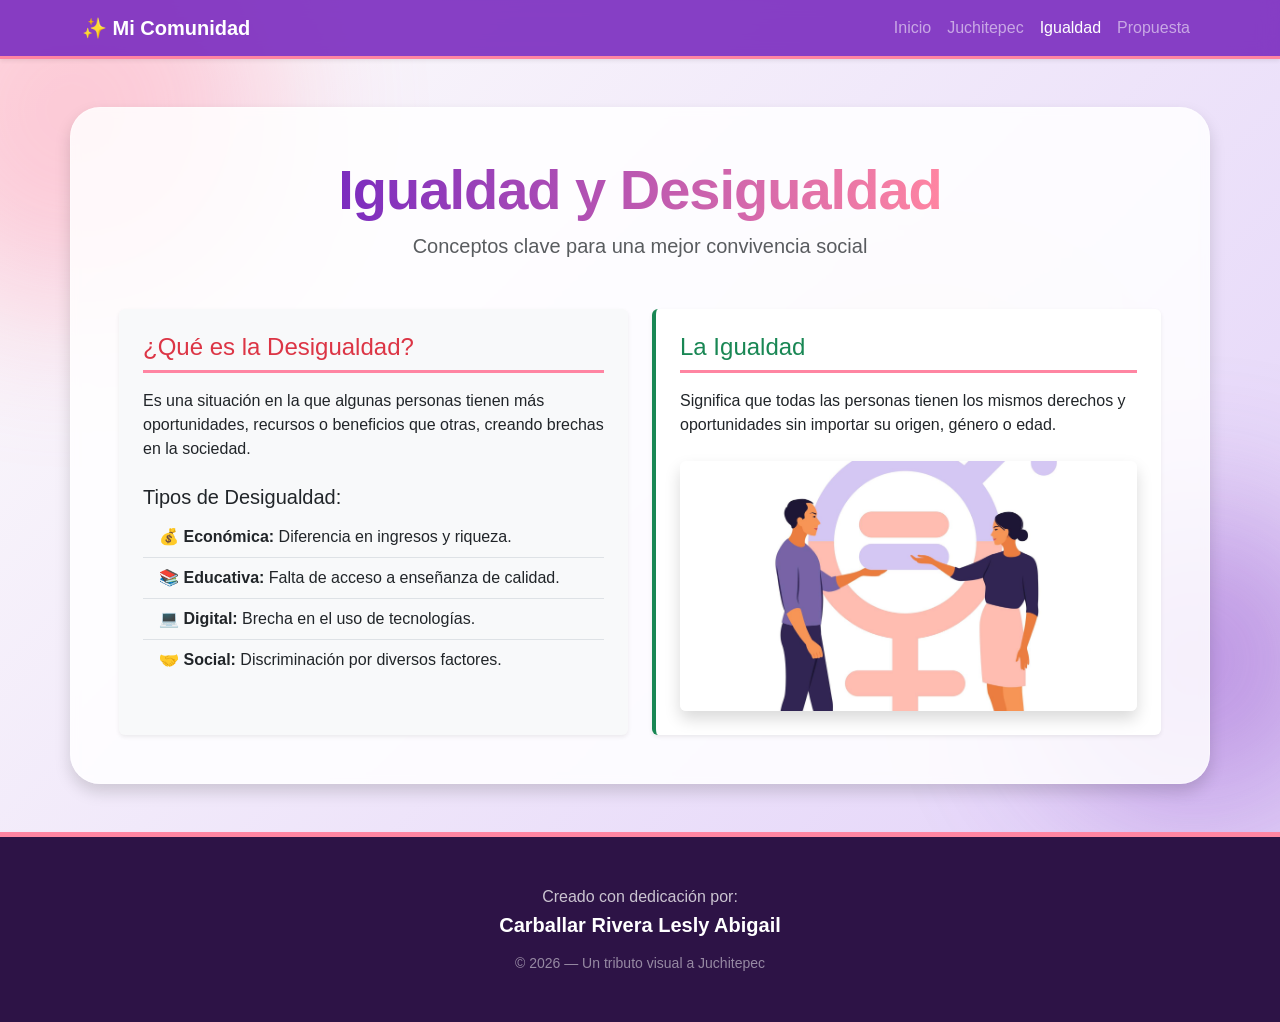
<file: igualdadpagina3.html>
<!DOCTYPE html>
<html lang="es">
<head>
    <meta charset="UTF-8">
    <meta name="viewport" content="width=device-width, initial-scale=1.0">
    <title>Igualdad y Desigualdad - Mi Comunidad</title>
    <link href="https://cdn.jsdelivr.net/npm/bootstrap@5.3.2/dist/css/bootstrap.min.css" rel="stylesheet">
    <link rel="stylesheet" href="css/styles.css">
    <link rel="stylesheet" href="https://cdnjs.cloudflare.com/ajax/libs/animate.css/4.1.1/animate.min.css"/>
</head>
<body>
    <div class="bg-ornaments">
        <div class="orb" style="width: 400px; height: 400px; background: #ff85a2; top: -10%; left: -10%;"></div>
        <div class="orb" style="width: 300px; height: 300px; background: #7b2cbf; bottom: 10%; right: -5%;"></div>
        <div class="orb" style="width: 200px; height: 200px; background: #f4d03f; top: 40%; right: 20%;"></div>
    </div>

    <nav class="navbar navbar-expand-lg navbar-dark shadow-sm">
        <div class="container">
            <a class="navbar-brand fw-bold" href="index.html">✨ Mi Comunidad</a>
            <button class="navbar-toggler" type="button" data-bs-toggle="collapse" data-bs-target="#navbarNav">
                <span class="navbar-toggler-icon"></span>
            </button>
            <div class="collapse navbar-collapse" id="navbarNav">
                <ul class="navbar-nav ms-auto">
                    <li class="nav-item"><a class="nav-link" href="index.html">Inicio</a></li>
                    <li class="nav-item"><a class="nav-link" href="juchitepec pagina2.html">Juchitepec</a></li>
                    <li class="nav-item"><a class="nav-link active" href="igualdadpagina3.html">Igualdad</a></li>
                    <li class="nav-item"><a class="nav-link" href="propuestasparte4.html">Propuesta</a></li>
                </ul>
            </div>
        </div>
    </nav>

    <main class="container my-5 p-4 p-md-5 shadow">
        
        <header class="text-center mb-5">
            <h1 class="hero-title animate__animated animate__fadeInDown">Igualdad y Desigualdad</h1>
            <p class="lead text-muted animate__animated animate__fadeIn animate__delay-1s">Conceptos clave para una mejor convivencia social</p>
        </header>

        <section class="row g-4">
            <div class="col-md-6 animate__animated animate__fadeInLeft">
                <div class="card h-100 border-0 bg-light shadow-sm">
                    <div class="card-body p-4">
                        <h2 class="h4 text-danger border-bottom pb-2 mb-3">¿Qué es la Desigualdad?</h2>
                        <p>Es una situación en la que algunas personas tienen más oportunidades, recursos o beneficios que otras, creando brechas en la sociedad.</p>
                        
                        <h5 class="mt-4">Tipos de Desigualdad:</h5>
                        <ul class="list-group list-group-flush bg-transparent">
                            <li class="list-group-item bg-transparent">💰 <strong>Económica:</strong> Diferencia en ingresos y riqueza.</li>
                            <li class="list-group-item bg-transparent">📚 <strong>Educativa:</strong> Falta de acceso a enseñanza de calidad.</li>
                            <li class="list-group-item bg-transparent">💻 <strong>Digital:</strong> Brecha en el uso de tecnologías.</li>
                            <li class="list-group-item bg-transparent">🤝 <strong>Social:</strong> Discriminación por diversos factores.</li>
                        </ul>
                    </div>
                </div>
            </div>

            <div class="col-md-6 animate__animated animate__fadeInRight">
                <div class="card h-100 border-0 shadow-sm border-start border-4 border-success">
                    <div class="card-body p-4">
                        <h2 class="h4 text-success border-bottom pb-2 mb-3">La Igualdad</h2>
                        <p>Significa que todas las personas tienen los mismos derechos y oportunidades sin importar su origen, género o edad.</p>
                        
                        <div class="text-center mt-4">
                            <img src="assets/igualdad de genero 3.jpg" class="img-fluid rounded shadow img-hover-effect" alt="Concepto de Igualdad" style="max-height: 250px; width: 100%; object-fit: cover;">
                        </div>
                    </div>
                </div>
            </div>
        </section>

    </main>

    <footer class="text-white py-5">
        <div class="container text-center">
            <p class="mb-1 opacity-75">Creado con dedicación por:</p>
            <h5 class="fw-bold text-white">Carballar Rivera Lesly Abigail</h5>
            <div class="mt-3 small opacity-50">© 2026 — Un tributo visual a Juchitepec</div>
        </div>
    </footer>

    <script src="https://cdn.jsdelivr.net/npm/bootstrap@5.3.2/dist/js/bootstrap.bundle.min.js"></script>
</body>
</html>
</file>
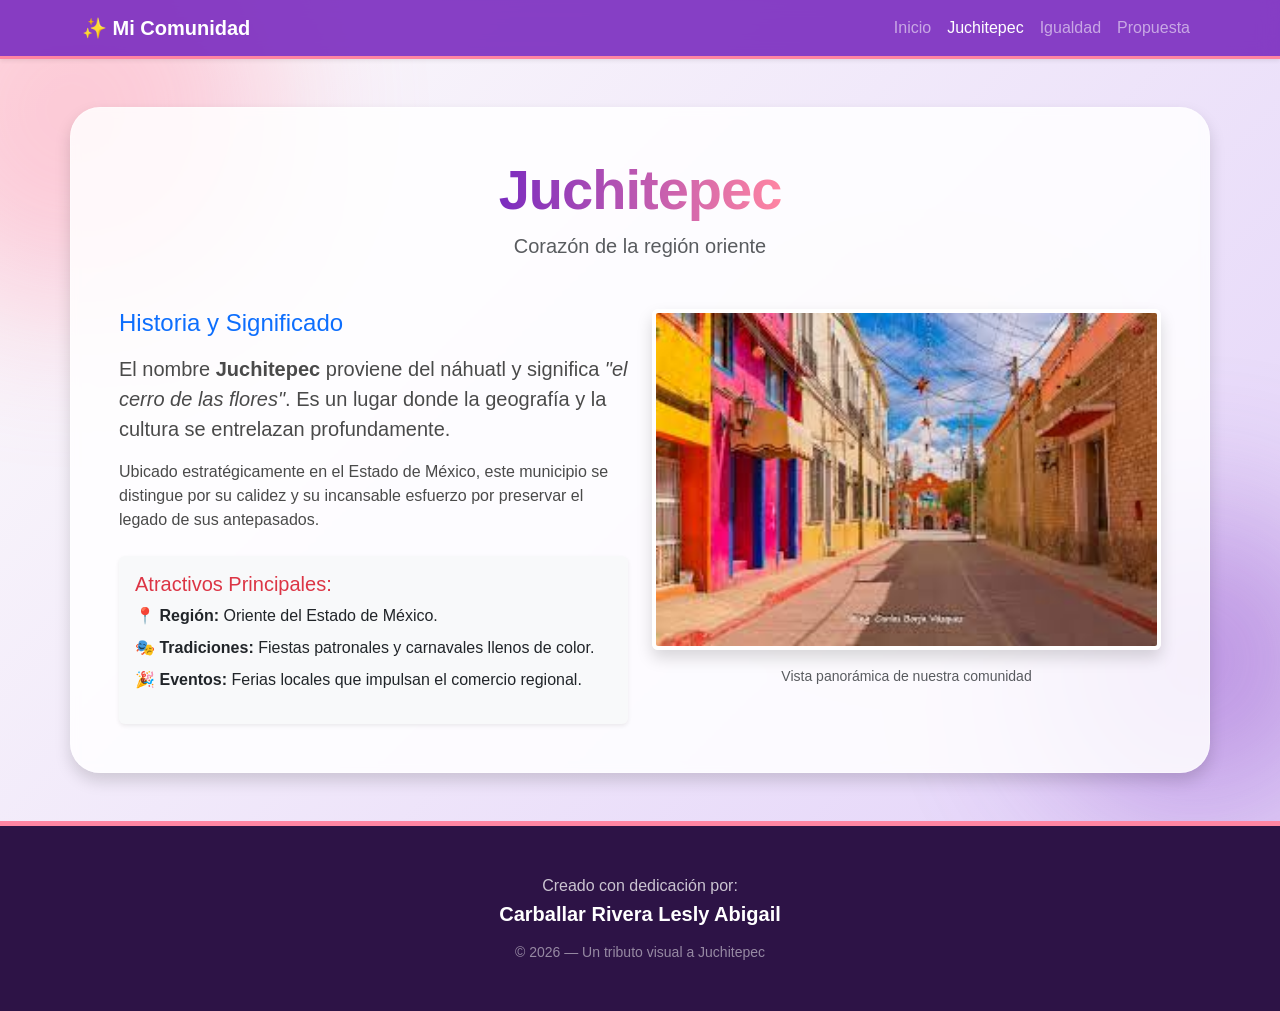
<file: juchitepec pagina2.html>
<!DOCTYPE html>
<html lang="es">
<head>
    <meta charset="UTF-8">
    <meta name="viewport" content="width=device-width, initial-scale=1.0">
    <title>Juchitepec - Tradiciones y Cultura</title>
    <link href="https://cdn.jsdelivr.net/npm/bootstrap@5.3.2/dist/css/bootstrap.min.css" rel="stylesheet">
    <link rel="stylesheet" href="css/styles.css">
    <link rel="stylesheet" href="https://cdnjs.cloudflare.com/ajax/libs/animate.css/4.1.1/animate.min.css"/>
</head>
<body>
    <div class="bg-ornaments">
        <div class="orb" style="width: 400px; height: 400px; background: #ff85a2; top: -10%; left: -10%;"></div>
        <div class="orb" style="width: 300px; height: 300px; background: #7b2cbf; bottom: 10%; right: -5%;"></div>
        <div class="orb" style="width: 200px; height: 200px; background: #f4d03f; top: 40%; right: 20%;"></div>
    </div>

    <nav class="navbar navbar-expand-lg navbar-dark shadow-sm">
        <div class="container">
            <a class="navbar-brand fw-bold" href="index.html">✨ Mi Comunidad</a>
            <button class="navbar-toggler" type="button" data-bs-toggle="collapse" data-bs-target="#navbarNav">
                <span class="navbar-toggler-icon"></span>
            </button>
            <div class="collapse navbar-collapse" id="navbarNav">
                <ul class="navbar-nav ms-auto">
                    <li class="nav-item"><a class="nav-link" href="index.html">Inicio</a></li>
                    <li class="nav-item"><a class="nav-link active" href="juchitepec pagina2.html">Juchitepec</a></li>
                    <li class="nav-item"><a class="nav-link" href="igualdadpagina3.html">Igualdad</a></li>
                    <li class="nav-item"><a class="nav-link" href="propuestasparte4.html">Propuesta</a></li>
                </ul>
            </div>
        </div>
    </nav>

    <main class="container my-5 p-4 p-md-5 shadow">
        <header class="text-center mb-5">
            <h1 class="hero-title animate__animated animate__fadeInUp animate__slow">Juchitepec</h1>
            <p class="lead text-muted animate__animated animate__fadeIn">Corazón de la región oriente</p>
        </header>

        <section class="row">
            <div class="col-lg-6 animate__animated animate__fadeInLeft">
                <h2 class="h4 text-primary mb-3">Historia y Significado</h2>
                <p class="fs-5">
                    El nombre <strong>Juchitepec</strong> proviene del náhuatl y significa <em>"el cerro de las flores"</em>. 
                    Es un lugar donde la geografía y la cultura se entrelazan profundamente.
                </p>
                <p>
                    Ubicado estratégicamente en el Estado de México, este municipio se distingue por su calidez y su incansable esfuerzo por preservar el legado de sus antepasados.
                </p>

                <div class="card border-0 bg-light mt-4 shadow-sm">
                    <div class="card-body">
                        <h5 class="card-title text-danger">Atractivos Principales:</h5>
                        <ul class="list-unstyled">
                            <li class="mb-2">📍 <strong>Región:</strong> Oriente del Estado de México.</li>
                            <li class="mb-2">🎭 <strong>Tradiciones:</strong> Fiestas patronales y carnavales llenos de color.</li>
                            <li class="mb-2">🎉 <strong>Eventos:</strong> Ferias locales que impulsan el comercio regional.</li>
                        </ul>
                    </div>
                </div>
            </div>

            <div class="col-lg-6 text-center mt-4 mt-lg-0 animate__animated animate__zoomIn">
                <div class="position-relative">
                    <img src="assets/comunidad.jpg" class="img-fluid rounded shadow img-custom w-100 img-hover-effect" alt="Comunidad de Juchitepec" style="height: auto; max-height: 450px;">
                    <div class="mt-3 text-muted small">
                        Vista panorámica de nuestra comunidad
                    </div>
                </div>
            </div>
        </section>

    </main>

    <footer class="text-white py-5">
        <div class="container text-center">
            <p class="mb-1 opacity-75">Creado con dedicación por:</p>
            <h5 class="fw-bold text-white">Carballar Rivera Lesly Abigail</h5>
            <div class="mt-3 small opacity-50">© 2026 — Un tributo visual a Juchitepec</div>
        </div>
    </footer>

    <script src="https://cdn.jsdelivr.net/npm/bootstrap@5.3.2/dist/js/bootstrap.bundle.min.js"></script>
</body>
</html>
</file>
<file: css/styles.css>
/* css/styles.css */

/* Paleta de colores: Lavanda, Rosa Pastel y Violeta */
:root {
    --primary-pink: #ff85a2;
    --soft-purple: #7b2cbf;
    --bg-gradient: linear-gradient(135deg, #fdfcfb 0%, #e2d1f9 100%);
    --accent-gold: #f4d03f;

    --rosa-principal: #ff2d75;
    --rosa-suave: #ff85a2;
    --purpura-oscuro: #4a148c;
    --dorado-brillante: #f4d03f;
}

body {
    background: var(--bg-gradient);
    background-attachment: fixed;
    font-family: 'Segoe UI', Roboto, sans-serif;
    color: #4a4a4a;
}

.body-index {
    background-color: #fffafb; /* Un blanco con un toque mínimo de rosa */
    color: #444;
}

/* Fondo decorativo UI/UX con círculos difuminados (Blurry Orbs) */
.bg-ornaments {
    position: fixed;
    top: 0; left: 0; width: 100%; height: 100%;
    z-index: -1;
    overflow: hidden;
}
.orb {
    position: absolute;
    border-radius: 50%;
    filter: blur(80px);
    opacity: 0.4;
}

/* Navegación Estilizada */
.navbar {
    background: rgba(123, 44, 191, 0.9) !important; /* Violeta UI */
    backdrop-filter: blur(10px);
    border-bottom: 3px solid var(--primary-pink);
}
/* Contenedor Principal (Glassmorphism) */
main {
    background: rgba(255, 255, 255, 0.85);
    backdrop-filter: blur(5px);
    border-radius: 30px !important;
    border: 1px solid rgba(255, 255, 255, 0.3);
    box-shadow: 0 20px 40px rgba(123, 44, 191, 0.1) !important;
}
h1 {
    background: linear-gradient(to right, #7b2cbf, #ff85a2);
    -webkit-background-clip: text;
    -webkit-text-fill-color: transparent;
    font-weight: 800;
    letter-spacing: -1px;
}

h2, h3 {
    color: var(--soft-purple);
    font-weight: 600;
}
.border-bottom {
    border-bottom: 3px solid var(--primary-pink) !important;
}
/* Imágenes con estilo UI */
.img-custom {
    border-radius: 20px;
    transition: transform 0.4s cubic-bezier(0.175, 0.885, 0.32, 1.275);
    border: 4px solid white;
}
.img-custom:hover {
    transform: scale(1.03) translateY(-10px);
    box-shadow: 0 15px 30px rgba(255, 133, 162, 0.3);
}
/* Tarjeta de Economía */
.card-custom {
    background: white;
    border-radius: 20px;
    border-left: 8px solid var(--primary-pink);
    transition: 0.3s;
}
.card-custom:hover {
    background: #fffafa;
    transform: translateX(10px);
}
footer {
    background: #2d1346 !important;
    border-top: 5px solid var(--primary-pink);
}

/* css/styles.css */

.hero-title {
    color: #d32f2f;
    font-size: 3.5rem;
    font-weight: bold;
    display: inline-block; /* Importante para que la transformación funcione bien */
    transition: all 0.3s ease; /* Hace que el regreso a la normalidad sea suave */
    cursor: pointer;
}

.hero-title-index {
    background: linear-gradient(45deg, var(--purpura-oscuro), var(--rosa-principal));
    -webkit-background-clip: text;
    -webkit-text-fill-color: transparent;
    font-weight: 900;
    font-size: 3.8rem;
}

.h2-index {
    color: var(--rosa-principal);
    font-weight: 700;
}

.h3-index {
    color: var(--rosa-principal);
    font-weight: 700;
}

.border-bottom-pink {
    border-bottom: 3px solid var(--rosa-principal) !important;
    display: inline-block;
}

.strong-index {
    color: var(--purpura-oscuro);

}

.b-index {
    color: var(--purpura-oscuro);
}

.navbar-index {
    background: linear-gradient(135deg, var(--purpura-oscuro) 0%, var(--rosa-principal) 100%) !important;
}

.main-index.shadow {
    background: white;
    border-radius: 30px;
    border-top: 5px solid var(--rosa-principal);
}

/* El efecto al pasar el ratón */
.hero-title:hover {
    transform: scale(1.1); /* Agranda el título un 10% */
    text-shadow: 0px 10px 20px rgba(211, 47, 47, 0.3); /* Crea un resplandor rojo */
    letter-spacing: 2px; /* Separa un poco las letras */
}

.img-custom {
    height: 250px;
    object-fit: cover;
    border-radius: 10px;
    /* Transición suave para cuando saques el ratón */
    transition: transform 0.4s ease, box-shadow 0.4s ease; 
}

/* --- NUEVOS EFECTOS DE INTERACCIÓN (HOVER) --- */

/* Efecto al pasar el ratón sobre CUALQUIER imagen o tarjeta con esta clase */
.img-hover-effect:hover {
    transform: translateY(-5px) scale(1.02); /* Sube un poco y se agranda */
    box-shadow: 0 10px 20px rgba(0,0,0,0.2) !important; /* Sombra más pronunciada */
}


/* Estilo para el contenedor del mapa */
.ratio {
    border: 3px solid #fff; /* Marco blanco para que resalte sobre el fondo lila */
    transition: transform 0.3s ease;
}

.ratio:hover {
    transform: translateY(-5px); /* Pequeño salto al pasar el cursor como las imágenes */
}

.card-custom-index {
    background: #fff0f5; /* Lavanda/Rosa muy claro */
    border-left: 5px solid var(--rosa-principal);
    border-radius: 15px;
    transition: transform 0.3s ease;
}

.card-custom-index:hover {
    transform: translateY(-5px);
}

.text-accent-pink {
    color: var(--rosa-principal) !important;
    font-weight: bold;
}

/* Footer con estilo */
.footer-index {
    background: linear-gradient(135deg, #2d0a4e 0%, var(--purpura-oscuro) 100%);
    border-top: 4px solid var(--dorado-brillante);
}

/* Elementos flotantes decorativos (Orbs) */
.bg-ornaments-index .orb-index {
    filter: blur(60px);
    opacity: 0.4;
    position: fixed;
    z-index: -1;
}

/* Personalización de los iconos de la lista */
.list-unstyled li b {
    color: var(--rosa-principal);
}
</file>
